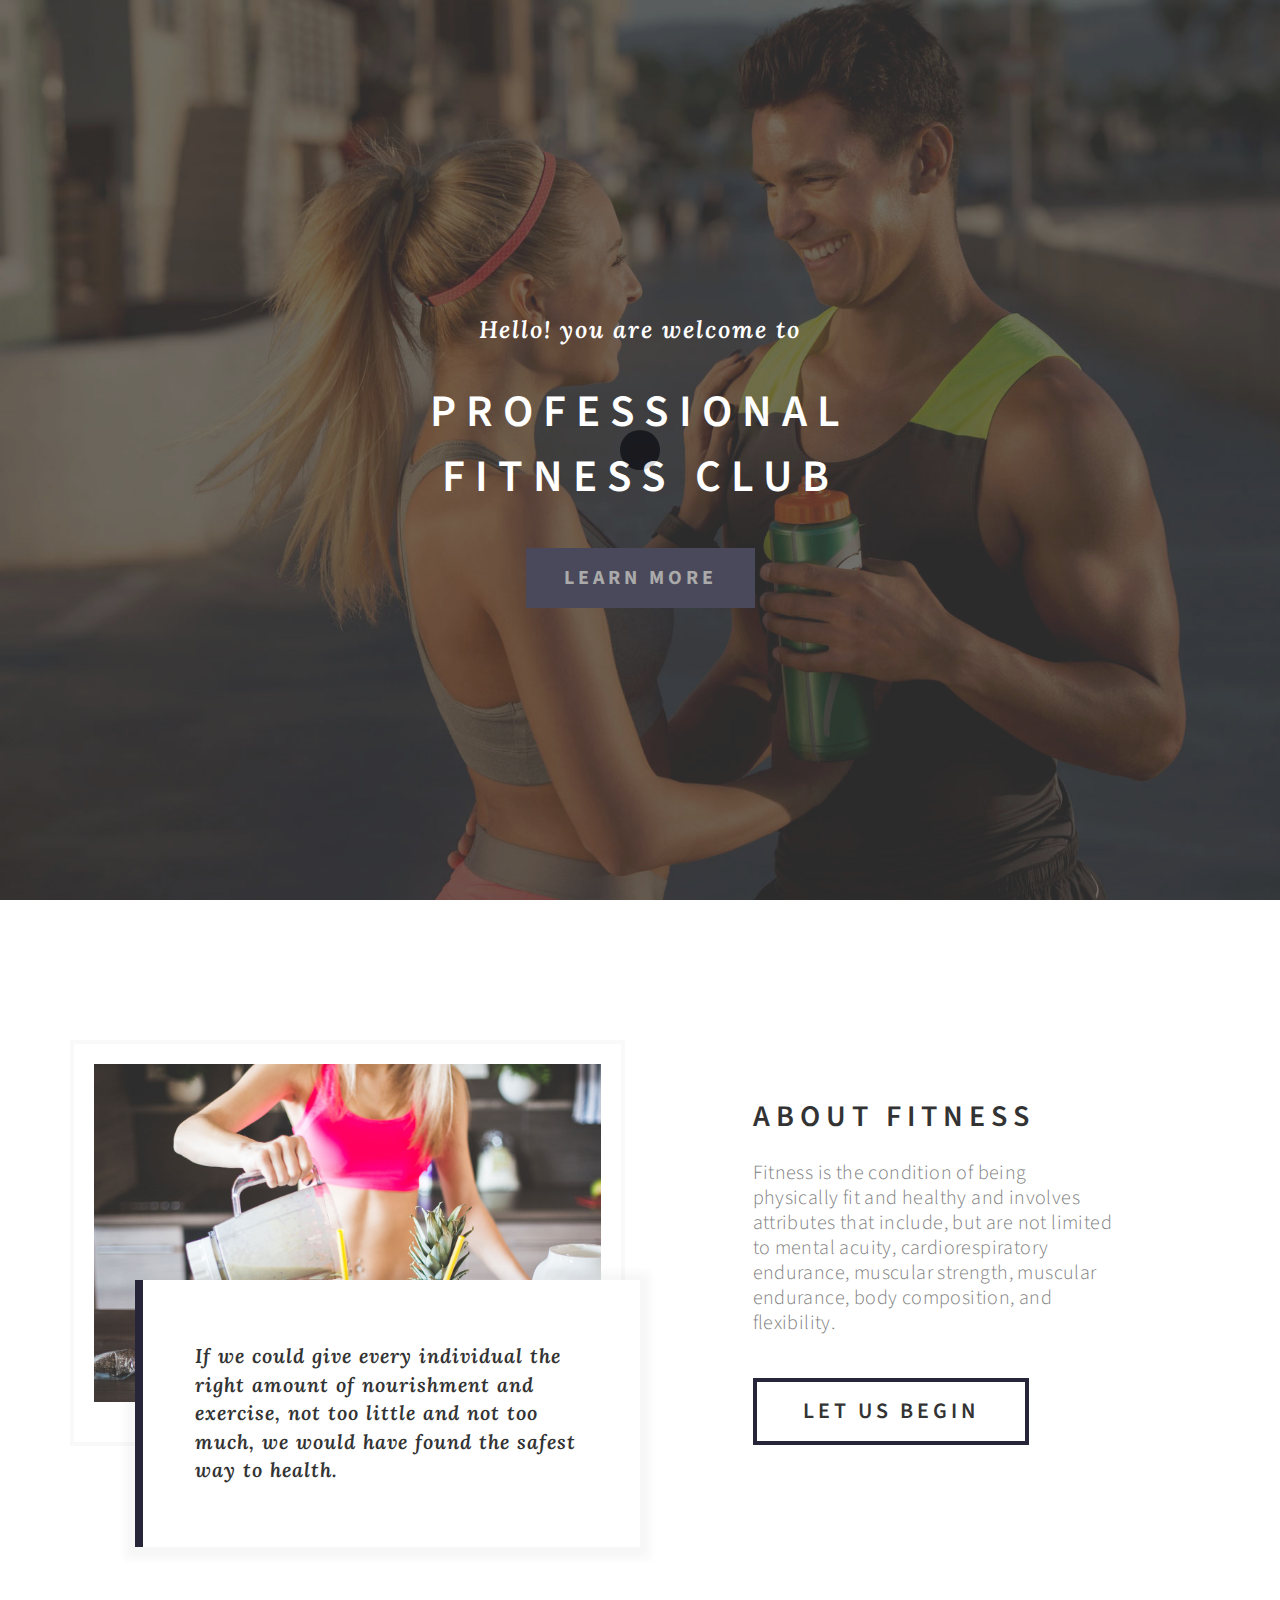
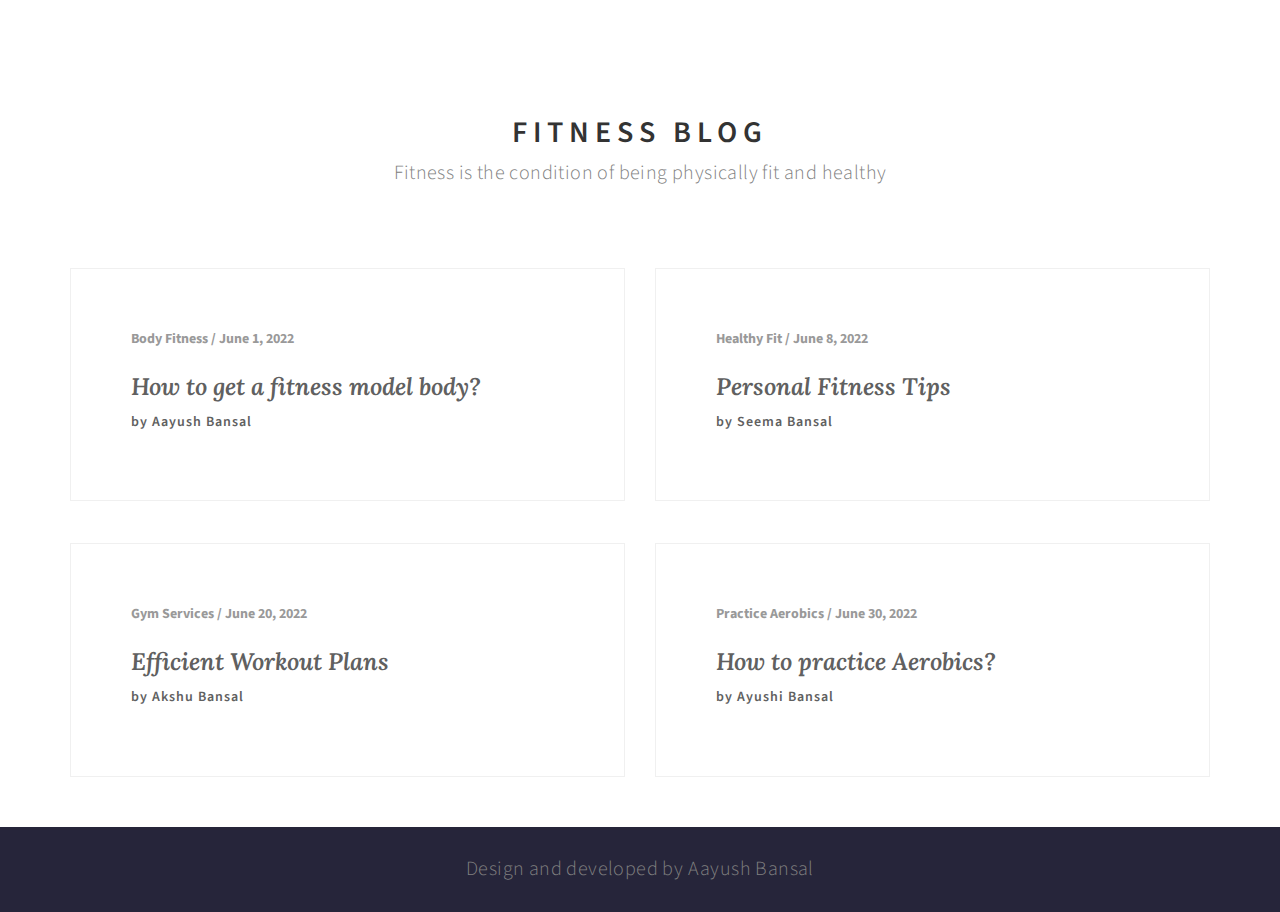
<file: index.html>
<!DOCTYPE html>
<html lang="en">
<head>

<title>Fitness - Responsive HTML Template</title>
<meta name="description" content="">
<meta name="author" content="">
<meta charset="UTF-8">
<meta http-equiv="X-UA-Compatible" content="IE=Edge">
<meta name="viewport" content="width=device-width, initial-scale=1, maximum-scale=1">


<link rel="stylesheet" href="css/bootstrap.min.css">
<link rel="stylesheet" href="css/animate.css">
<link rel="stylesheet" href="css/font-awesome.min.css">
<link rel="stylesheet" href="css/owl.theme.css">
<link rel="stylesheet" href="css/owl.carousel.css">

<!-- Main css -->
<link rel="stylesheet" href="css/style.css">

<!-- Google Font -->
<link href='https://fonts.googleapis.com/css?family=Source+Sans+Pro:400,300,600' rel='stylesheet' type='text/css'>
<link href='https://fonts.googleapis.com/css?family=Lora:700italic' rel='stylesheet' type='text/css'>

</head>
<body data-spy="scroll" data-target=".navbar-collapse" data-offset="50">


<!-- =========================
     PRE LOADER       
============================== -->
<div  class="preloader">

	<div class="sk-spinner sk-spinner-pulse"></div>

</div>


<!-- =========================
    NAVIGATION SECTION   
============================== -->
<div class="navbar navbar-default navbar-fixed-top sticky-navigation" role="navigation">
	<div class="container">

		<div class="navbar-header">
			<button class="navbar-toggle" data-toggle="collapse" data-target=".navbar-collapse">
				<span class="icon icon-bar"></span>
				<span class="icon icon-bar"></span>
				<span class="icon icon-bar"></span>
			</button>
			<a href="#" class="navbar-brand">Fitness</a>
		</div>
		<div class="collapse navbar-collapse">
			<ul class="nav navbar-nav navbar-right main-navigation">
				<li><a href="#home" class="smoothScroll">Home</a></li>
				<li><a href="#overview" class="smoothScroll">About</a></li>
				<!-- <li><a href="#trainer" class="smoothScroll">Trainers</a></li> -->
				<li><a href="#blog" class="smoothScroll">Blog</a></li>
				<!-- <li><a href="#price" class="smoothScroll">Prices</a></li> -->
				<!-- <li><a href="#testimonial" class="smoothScroll">Testimonials</a></li> -->
			</ul>
		</div>

	</div>
</div>


<!-- =========================
    HOME SECTION   
============================== -->
<section id="home" class="parallax-section">
	<div class="container">
		<div class="row">

			<div class="col-md-offset-1 col-md-10 col-sm-12">
				<h3 >Hello! you are welcome to</h3>
				<h1 >Professional<br>Fitness Club</h1>
				<a href="#overview" class=" btn btn-default" >LEARN MORE</a>
			</div>

		</div>
	</div>
</section>


<!-- =========================
    OVERVIEW SECTION   
============================== -->
<section id="overview" class="parallax-section">
	<div class="container">
		<div class="row">

			<div class="col-md-6 col-sm-12">
				<img src="images/overview-img.jpg" class="img-responsive" alt="Overview">
				<blockquote>If we could give every individual the right amount of nourishment and exercise, not too little and not too much, we would have found the safest way to health.</blockquote>
			</div>

			<div class="col-md-1"></div>

			<div class=" col-md-4 col-sm-12" >
				<div class="overview-detail">
					<h2>About Fitness</h2>
					<p>Fitness is the condition of being physically fit and healthy and involves attributes that include, but are not limited to mental acuity, cardiorespiratory endurance, muscular strength, muscular endurance, body composition, and flexibility.</p>
					<a href="#blog" class="btn btn-default smoothScroll">Let us begin</a>
				</div>
			</div>

			<div class="col-md-1"></div>

		</div>
	</div>
</section>




<!-- =========================
    BLOG SECTION   
============================== -->
<section id="blog" class="parallax-section">
	<div class="container">
		<div class="row">

			<div class="col-md-12 col-sm-12 text-center">
				<h2>Fitness Blog</h2>
				<p>Fitness is the condition of being physically fit and healthy</p>
			</div>

			<div class=" col-md-6 col-sm-12" >
				<div class="blog-thumb">
					<span class="blog-date">Body Fitness / June 1, 2022</span>
					<h3 class="blog-title"><a href="blog-single.html">How to get a fitness model body?</a></h3>
					<h5 id="blog-author">by Aayush Bansal</h5>
				</div>
			</div>

			<div class=" col-md-6 col-sm-12">
				<div class="blog-thumb">
					<span class="blog-date">Healthy Fit / June 8, 2022</span>
					<h3 class="blog-title"><a href="blog-single.html">Personal Fitness Tips</a></h3>
					<h5 id="blog-author">by Seema Bansal</h5>
				</div>
			</div>

			<div class=" col-md-6 col-sm-12" >
				<div class="blog-thumb">
					<span class="blog-date">Gym Services / June 20, 2022</span>
					<h3 class="blog-title"><a href="blog-single.html">Efficient Workout Plans</a></h3>
					<h5 id="blog-author">by Akshu Bansal</h5>
				</div>
			</div>

			<div class="col-md-6 col-sm-12" >
				<div class="blog-thumb">
					<span class="blog-date">Practice Aerobics / June 30, 2022</span>
					<h3 class="blog-title"><a href="blog-single.html">How to practice Aerobics?</a></h3>
					<h5 id="blog-author">by Ayushi Bansal</h5>
				</div>
			</div>
			
		</div>
	</div>
</section>


<!-- =========================
    FOOTER SECTION   
============================== -->
<footer>
	<div class="container">
		<div class="row">

			

			<div class="clearfix"></div>

			<div class="col-md-12 col-sm-12">
				<p class="copyright-text"> Design and developed by Aayush Bansal

				</p>
			</div>

		</div>
	</div>
</footer>

<!-- =========================
     SCRIPTS   
============================== -->
<script src="js/jquery.js"></script>
<script src="js/bootstrap.min.js"></script>
<script src="js/jquery.parallax.js"></script>
<script src="js/jquery.nav.js"></script>
<script src="js/jquery.backstretch.min.js"></script>
<script src="js/owl.carousel.min.js"></script>
<script src="js/smoothscroll.js"></script>
<script src="js/wow.min.js"></script>
<script src="js/custom.js"></script>

</body>
</html>
</file>
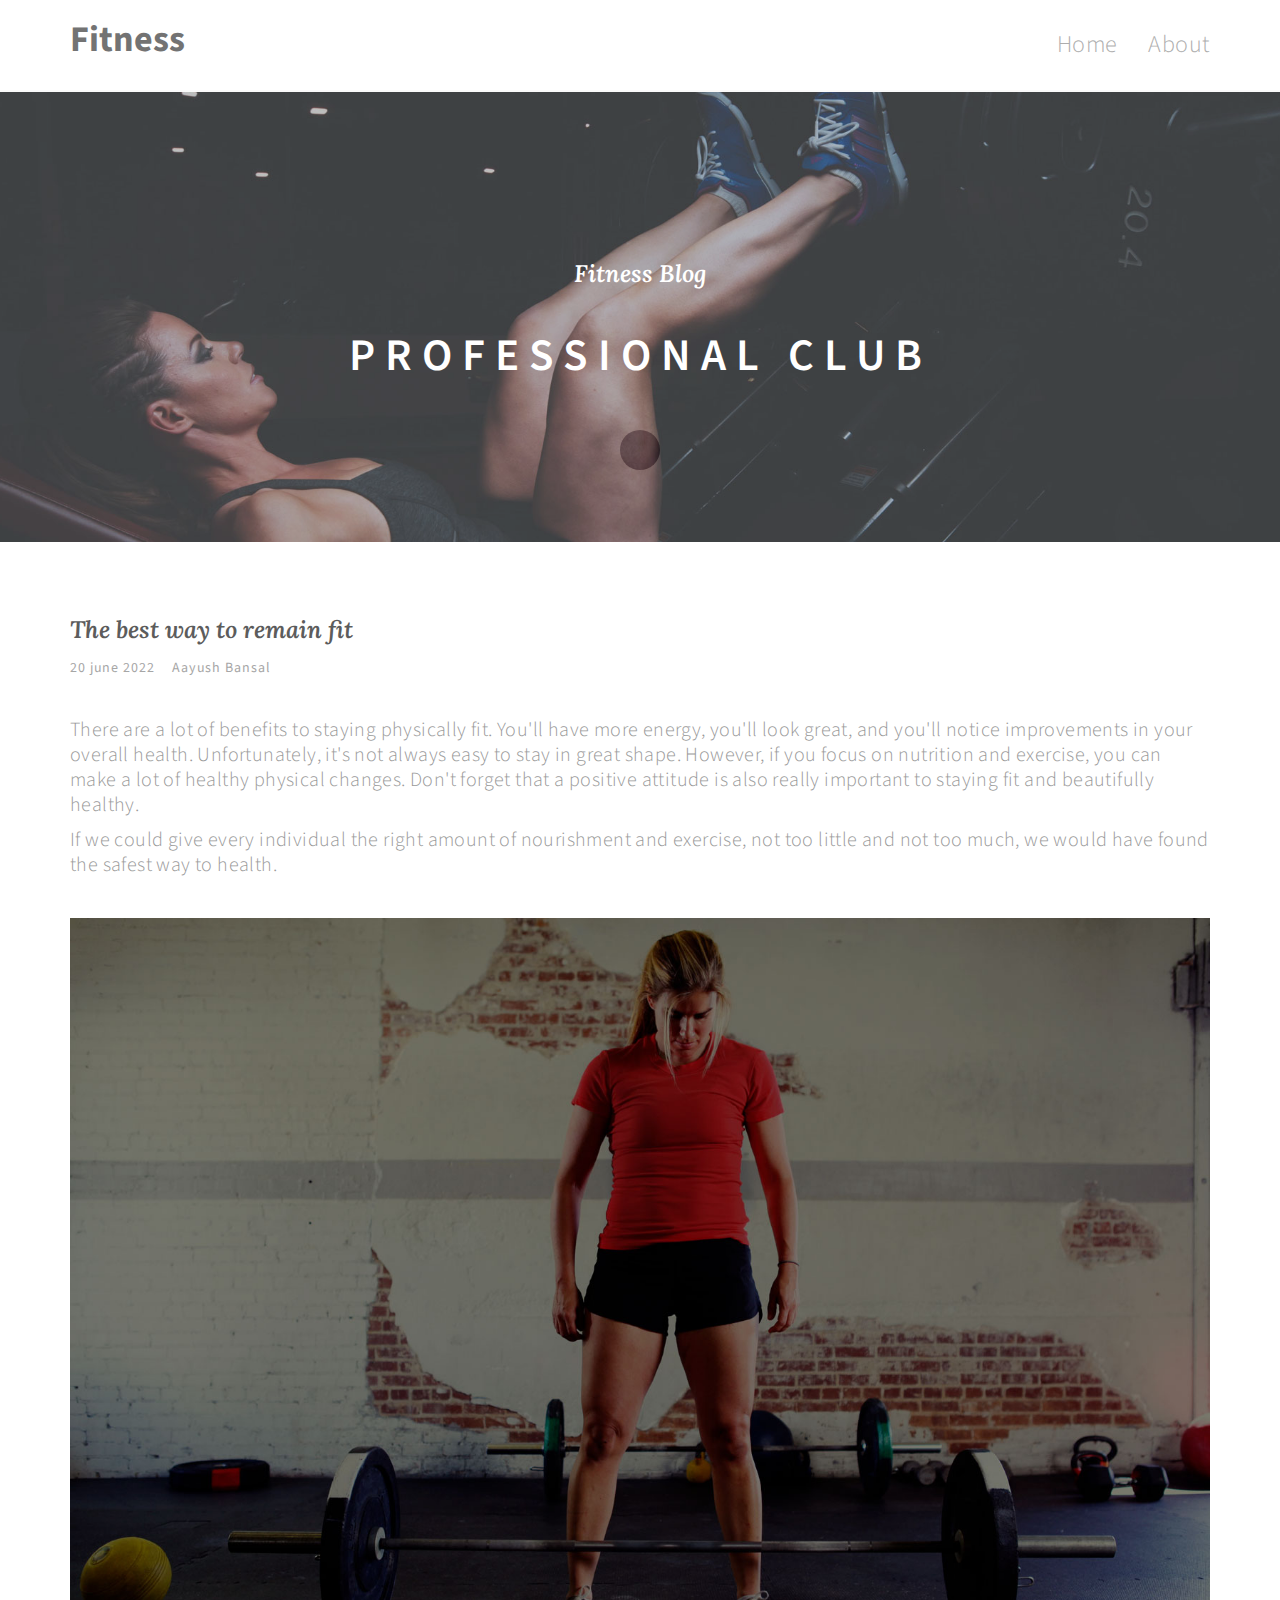
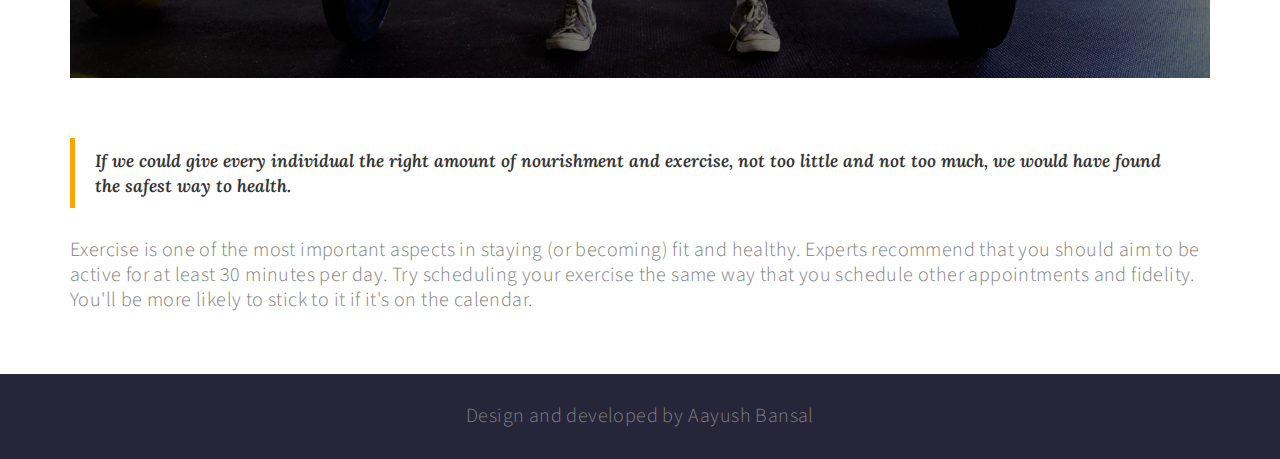
<file: blog-single.html>
<!DOCTYPE html>
<html lang="en">

<head>

	<title>Fitness - Responsive Blog Page</title>
	<meta name="description" content="">
	<meta name="author" content="">
	<meta charset="UTF-8">
	<meta http-equiv="X-UA-Compatible" content="IE=Edge">
	<meta name="viewport" content="width=device-width, initial-scale=1, maximum-scale=1">

	<link rel="stylesheet" href="css/bootstrap.min.css">
	<link rel="stylesheet" href="css/animate.css">
	<link rel="stylesheet" href="css/font-awesome.min.css">

	<!-- Main css -->
	<link rel="stylesheet" href="css/style.css">

	<!-- Google Font -->
	<link href='https://fonts.googleapis.com/css?family=Source+Sans+Pro:400,300,600' rel='stylesheet' type='text/css'>
	<link href='https://fonts.googleapis.com/css?family=Lora:700italic' rel='stylesheet' type='text/css'>

</head>

<body>

	<!-- =========================
     PRE LOADER       
============================== -->
	<div class="preloader">

		<div class="sk-spinner sk-spinner-pulse"></div>

	</div>


	<!-- =========================
    NAVIGATION SECTION   
============================== -->
	<div class="navbar navbar-default navbar-static-top" role="navigation">
		<div class="container">

			<div class="navbar-header">
				<button class="navbar-toggle" data-toggle="collapse" data-target=".navbar-collapse">
					<span class="icon icon-bar"></span>
					<span class="icon icon-bar"></span>
					<span class="icon icon-bar"></span>
				</button>
				<a href="index.html" class="navbar-brand">Fitness</a>
			</div>
			<div class="collapse navbar-collapse">
				<ul class="nav navbar-nav navbar-right">
					<li><a href="index.html#home" class="smoothScroll">Home</a></li>
					<li><a href="index.html#overview" class="smoothScroll">About</a></li>

				</ul>
			</div>

		</div>
	</div>


	<!-- =========================
    BLOG HEADER SECTION   
============================== -->
	<section id="blog-header" class="parallax-section">
		<div class="container">
			<div class="row">

				<div class="col-md-offset-2 col-md-8 col-sm-12">
					<h3 class="wow bounceIn" data-wow-delay="0.9s">Fitness Blog</h3>
					<h1 class="wow fadeInUp" data-wow-delay="1.6s">Professional Club</h1>
				</div>


			</div>
		</div>
	</section>

	<!-- =========================
    BLOG SECTION   
============================== -->
	<section id="blog" class="parallax-section">
		<div class="container">
			<div class="row">

				<div class="col-md-12 col-sm-11">

					<div class="blog-content wow fadeInUp" data-wow-delay="1s">
						<h3>The best way to remain fit</h3>
						<span class="meta-date"><a href="#">20 june 2022</a></span>

						<span class="meta-author"><a href="https://www.linkedin.com/in/aayush-bansal-0ab789200/">Aayush
								Bansal</a></span>
						<div class="blog-clear"></div>
						<p>There are a lot of benefits to staying physically fit. You'll have more energy, you'll look
							great, and you'll notice improvements in your overall health. Unfortunately, it's not always
							easy to stay in great shape. However, if you focus on nutrition and exercise, you can make a
							lot of healthy physical changes. Don't forget that a positive attitude is also really
							important to staying fit and beautifully healthy.</p>
						<p>If we could give every individual the right amount of nourishment and exercise, not too
							little and not too much, we would have found the safest way to health.</p>

						<div class="blog-image wow fadeInUp" data-wow-delay="0.9s">
							<img src="images/blog-thumb.jpg" class="img-responsive" alt="blog">
						</div>

						<blockquote>
							If we could give every individual the right amount of nourishment and exercise, not too
							little and not too much, we would have found the safest way to health.
						</blockquote>
						<p>Exercise is one of the most important aspects in staying (or becoming) fit and healthy.
							Experts recommend that you should aim to be active for at least 30 minutes per day. Try
							scheduling your exercise the same way that you schedule other appointments and fidelity.
							You'll be more likely to stick to it if it's on the calendar.</p>
					</div>





				</div>

				<div class="col-md-4 col-sm-5 wow fadeInUp" data-wow-delay="1.3s">


				</div>

			</div>
		</div>
	</section>


	<!-- =========================
    FOOTER SECTION   
============================== -->
	<footer>
		<div class="container">
			<div class="row">



				<div class="clearfix"></div>

				<div class="col-md-12 col-sm-12">
					<p class="copyright-text"> Design and developed by Aayush Bansal

					</p>
				</div>

			</div>
		</div>
	</footer>

	<!-- =========================
     SCRIPTS   
============================== -->
	<script src="js/jquery.js"></script>
	<script src="js/bootstrap.min.js"></script>
	<script src="js/jquery.parallax.js"></script>
	<script src="js/wow.min.js"></script>
	<script src="js/custom.js"></script>

</body>

</html>
</file>
<file: css/style.css>
body {
    background: #ffffff;
    font-family: 'Source Sans Pro', sans-serif;
    font-style: normal;
    font-weight: 300;
}

html,body {
      width: 100%;
     overflow-x: hidden;
  }


/*---------------------------------------
    Typorgraphy              
-----------------------------------------*/
h1,h2,h3,h4,h5,h6,
blockquote {
  font-weight: 600;
}

h1 {
    font-size: 4.5rem;
    line-height: 6.5rem;
    letter-spacing: 10px;
    text-transform: uppercase;
    padding-top: 12px;
}

h2 {
  font-size: 30px;
  letter-spacing: 6px;
  padding-bottom: 18px;
  text-transform: uppercase;
}

#trainer h2,
#newsletter h2,
#blog h2,
#price h2 {
  padding-bottom: 2px;
}

blockquote, h3 {
   font-family: 'Lora', sans-serif;
  font-style: italic;
}

h3 {
  line-height: 36px;
}

h4 {
    color: #999;
    letter-spacing: 2px;
    margin-top: 22px;
}

p {
    color: grey;
    font-size: 20px;
    line-height: 25px;
    letter-spacing: 0.4px;
    margin-top: 10px;
    margin-bottom: 10px;
}

a {
  text-decoration: none !important;
  outline: none;
}


/*---------------------------------------
    General               
-----------------------------------------*/
#trainer,
#blog,
#price {
    padding-top: 5rem;
    padding-bottom: 5rem;
}

#home,
#trainer,
#newsletter,
#price,
#testimonial,
#blog-header {
  text-align: center;
}

.parallax-section {
  background-attachment: fixed !important;
  background-size: cover !important;
}



/*---------------------------------------
    Preloader section              
-----------------------------------------*/
.preloader {
  position: fixed;
  top: 0;
  left: 0;
  width: 100%;
  height: 100%;
  z-index: 99999;
  display: flex;
  flex-flow: row nowrap;
  justify-content: center;
  align-items: center;
  background: none repeat scroll 0 0 #ffffff;
}

.sk-spinner-pulse {
  width: 40px;
  height: 40px;
  background-color: #26253a;
  border-radius: 100%;
  -webkit-animation: sk-pulseScaleOut 1s infinite ease-in-out;
          animation: sk-pulseScaleOut 1s infinite ease-in-out; }

@-webkit-keyframes sk-pulseScaleOut {
  0% {
    -webkit-transform: scale(0);
            transform: scale(0); }
  100% {
    -webkit-transform: scale(1);
            transform: scale(1);
    opacity: 0; } }

@keyframes sk-pulseScaleOut {
  0% {
    -webkit-transform: scale(0);
            transform: scale(0); }
  100% {
    -webkit-transform: scale(1);
            transform: scale(1);
    opacity: 0; } }




/*---------------------------------------
    Navigation section              
-----------------------------------------*/
.navbar-default {
    background: #ffffff;
    border-bottom: 2px solid #f9f9f9;
    box-shadow: none;
    margin: 0 !important;
}

.navbar-default .navbar-brand {
  color: #505050;
  font-size: 36px;
  font-weight: bold;
  line-height: 50px;
  margin: 0;
}

.navbar-default .navbar-nav li a {
    color: #999;
    font-size: 24px;
    font-weight: 300;
    line-height: 60px;
    letter-spacing: 0.6px;
    transition: all 0.4s ease-in-out;
	-webkit-transition: all 0.4s ease-in-out;
    -moz-transition: all 0.4s ease-in-out;
    -ms-transition: all 0.4s ease-in-out;
}

.navbar-default .navbar-nav li a:hover {
  color: #000;
}

.navbar-default .navbar-nav > li > a:hover,
.navbar-default .navbar-nav > li > a:focus {
  color: #000;
  background-color: transparent;
}

.navbar-default .navbar-nav > .active > a,
.navbar-default .navbar-nav > .active > a:hover,
.navbar-default .navbar-nav > .active > a:focus {
  color: #000;
  background-color: transparent;
}

.navbar-default .navbar-toggle {
     border: none;
     padding-top: 10px;
  }

.navbar-default .navbar-toggle .icon-bar {
    color: #000;
    border-color: transparent;
  }

.navbar-default .navbar-toggle:hover,
.navbar-default .navbar-toggle:focus { 
  color: #000;
  background-color: transparent;
}



/*---------------------------------------
    Home section              
-----------------------------------------*/
#home {
    background: 50% 0 repeat-y fixed;
    -webkit-background-size: cover;
    background-size: cover;
    background-position: center center;
    color: #ffffff;
    display: -webkit-box;
    display: -webkit-flex;
     display: -ms-flexbox;
    display: flex;
    -webkit-box-align: center;
     -webkit-align-items: center;
      -ms-flex-align: center;
          align-items: center;
    height: 100vh;
}

#home h3 {
  letter-spacing: 2px;
}

#home .btn {
  background: #26253a;
  border: none;
  border-radius: 0px;
  color: #999;
  font-size: 20px;
  font-weight: bold;
  letter-spacing: 4px;
  padding: 16px 38px;
  margin-top: 28px;
  transition: all 0.4s ease-in-out;
}

#home .btn:hover {
  background: #ffffff;
  color: #26253a;
}



/*---------------------------------------
   Overview  section              
-----------------------------------------*/
#overview {
  padding-top: 14rem;
  padding-bottom: 20rem;
  position: relative;
}

#overview img {
  border: 4px solid #f9f9f9;
  padding: 20px 20px 40px 20px;
}

#overview blockquote {
  background: #ffffff;
  box-shadow: 0px 2px 8px 10px rgba(50, 50, 50, 0.04);
  border-left: 8px solid #26253a;
  word-spacing: 1px;
  letter-spacing: 1px;
  position: absolute;
  font-size: 20px;
  top: 240px;
  left: 80px;
  padding: 62px 52px;
}

#overview .overview-detail {
  position: relative;
  top: 40px;
}

#overview .btn {
  background: transparent;
  border: 4px solid #26253a;
  border-radius: 0px;
  font-size: 22px;
  font-weight: 600;
  letter-spacing: 4px;
  text-transform: uppercase;
  padding: 14px 46px;
  transition: all 0.4s ease-in-out;
  margin-top: 32px;
}

#overview .btn:hover {
  background: #26253a;
  color: #ffffff;
}









/*---------------------------------------
    Blog section              
-----------------------------------------*/
#blog .blog-thumb {
  border: 1px solid #f0f0f0;
  position: relative;
  padding: 60px;
  -wekbit-transition: all 1000ms linear;
  transition: all 1000ms linear;
}

#blog .blog-thumb:hover {
  background: url('../images/blog-thumb.jpg');
   -webkit-background-size: cover;
  background-size: cover;
  background-position: center center;
  color: #ffffff;
}

#blog .blog-thumb:hover .blog-date, #blog .blog-thumb:hover h3 a,
#blog .blog-thumb:hover #blog-author {color: #ffffff;}

#blog .col-md-6:nth-child(2) .blog-thumb,
#blog .col-md-6:nth-child(3) .blog-thumb {
  margin-top: 72px;
}

#blog .col-md-6:nth-child(4) .blog-thumb,
#blog .col-md-6:nth-child(5) .blog-thumb {
  margin-top: 42px;
}


#blog h3 a {
  color: #606060;
}

#blog .blog-date {
  color: #999;
  font-weight: bold;
}

#blog #blog-author {
  color: #606060;
  letter-spacing: 1px;
}

/* blog single page */

#blog-header {
    background: url('../images/blog-header-bg.jpg') 50% 0 repeat-y fixed;
    -webkit-background-size: cover;
    background-size: cover;
    background-position: bottom center;
    color: #ffffff;
    display: -webkit-box;
    display: -webkit-flex;
     display: -ms-flexbox;
    display: flex;
    -webkit-box-align: center;
     -webkit-align-items: center;
      -ms-flex-align: center;
          align-items: center;
    height: 50vh;
}

#blog .recent-post h3 {
  padding-bottom: 8px;
  margin-top: 0px;
}

#blog .recent-post img {
  width: 100%;
}

#blog .recent-post .media {
  border-bottom: 1px solid #f0f0f0;
  padding-bottom: 18px;
  margin-bottom: 42px;
}
#blog .recent-post .media:last-child {
  border-bottom: none;
}

#blog .blog-categories {
  padding-bottom: 40px;
}
#blog .blog-categories h3 {
  padding-bottom: 12px;
}

#blog .blog-categories li {
  padding-top: 4px;
  padding-bottom: 4px;
  margin-left: 20px;
  list-style: none;
}

#blog .blog-categories li a {
  color: #808080;
  font-size: 18px;
  font-weight: bold;
  letter-spacing: 0.5px;
}

#blog h4 {
  font-size: 24px;
  line-height: 26px;
  letter-spacing: 1px;
  padding-top: 0px;
}

#blog h4 a {
  color: #404040;
  transition: all 0.4s ease-in-out;
}
#blog h4 a:hover {
  color: #777;
}

#blog h5 {
  color: #727272;
}

#blog .blog-image {
  padding: 30px 0px;
}

#blog .blog-content span a {
  color: #909090;
  letter-spacing: 0.9px;
}

#blog .blog-content span {
  font-size: 14px;
  font-weight: 400;
  margin-right: 14px;
}

#blog .blog-content blockquote {
  border-left-color: #ffa400;
  margin: 30px 0px;
}

#blog .blog-author {
  border-top: 1px solid #f0f0f0;
  border-bottom: 1px solid #f0f0f0;
  padding-top: 22px;
  padding-bottom: 28px;
  margin-top: 42px;
  margin-bottom: 42px;
}
#blog .blog-author h4 {
  padding-top: 12px;
  padding-bottom: 8px;
}

#blog .recent-post .media .media-object,
#blog .blog-author .media .media-object, #blog .blog-comment .media .media-object {
  margin-right: 14px;
}

#blog .blog-comment h3, #blog .blog-comment-form h3 {
  padding-bottom: 18px;
}

#blog .blog-comment .media .media {
  border-top: 1px solid #f0f0f0;
  padding-top: 20px;
  margin-top: 32px;
}

#blog .blog-comment-form {
  border-top: 1px solid #f0f0f0;
  padding-top: 32px;
  margin-top: 72px;
}

#blog .blog-comment-form .col-md-6,
#blog .blog-comment-form .col-md-12, #blog .blog-comment-form .col-md-3 {
  padding-left: 0px;
}

#blog .blog-comment-form .form-control {
  background: transparent;
  border: 2px solid #eeeeee;
  color: #808080;
  box-shadow: none;
  margin-top: 18px;
  margin-bottom: 10px;
  transition: all 0.4s ease-in-out;
}

#blog .blog-comment-form .form-control:focus {
  border-color: #808080;
}

#blog .blog-comment-form input {
  height: 45px;
}

#blog .blog-comment-form input[type="submit"] {
  background: #eeeeee;
  color: #202020;
  font-weight: bold;
}

.blog-clear { clear: both; height: 30px; }







/*---------------------------------------
   Footer section              
-----------------------------------------*/
footer {
  background: #26253a;
  color: #ffffff;
  padding-top: 2rem;
  padding-bottom: 2rem;
}

footer .col-md-5 {
  position: relative;
  left: 100px;
}

footer .col-md-5 div {
  padding-top: 10px;
}

footer h4 {
  margin-top: 0px;
}

footer .copyright-text {
  /* padding-top: 80px; */
  text-align: center;
}

.copyright-text a {
	color: #707070;
	transition: all 0.4s ease-in-out;
}

.copyright-text a:hover {
	color: #ffffff;
}


/*---------------------------------------
   Social icon             
-----------------------------------------*/
.social-icon {
    position: relative;
    padding: 0;
    margin: 0;
}

.social-icon li {
    display: inline-block;
    list-style: none;
}

.social-icon li a {
    color: #999;
    border-radius: 100px;
    font-size: 16px;
    text-decoration: none;
    transition: all 0.4s ease-in-out;
    width: 50px;
    height: 50px;
    line-height: 50px;
    text-align: center;
    vertical-align: middle;
}

.social-icon li a:hover {
    background: #ffffff;
}



/*---------------------------------------
   Responsive styles            
-----------------------------------------*/
@media (max-width: 980px) {

  #home {
    height: 65vh;
  }

  #overview {text-align: center;}

  #overview blockquote {
    top: 260px;
    padding: 82px;
  } 

  #overview .overview-detail {
    margin-left: 20px;
    top: 72px;
  }

  footer .col-md-5 {
    left: 30px;
  }

  #blog-header {
    height: 40vh;
  }

}


@media (max-width: 768px) {

  #overview blockquote {
    top: 306px;
    left: 30px;
    right: 10px;
  }

}


@media (max-width: 767px) {

  .navbar-default .navbar-brand {
    line-height: 15px;
  }

  .navbar-default .navbar-nav li a {
    font-size: 20px;
    line-height: 18px;
  }

  #trainer,
  #blog,
  #price {
    padding-top: 6rem;
    padding-bottom: 6rem;
  }

  #overview {
    padding-top: 8rem;
    padding-bottom: 8rem;
  }

}


@media (max-width: 760px) {

  #home {
    height: 100vh;
  }

  #blog-header {
    height: 35vh;
  }

  #blog .blog-comment-form {
    margin-bottom: 42px;
  }

  h1 {
    font-size: 2.8rem;
    line-height: 4.8rem;
  }

  h2 {
    font-size: 24px;
  }

  h3 {font-size: 18px}

  p {font-size: 17px;}

  #overview img {
    margin-bottom: -60px;
  }

  #overview .overview-detail {
    margin-top: 100px;
    top: 0px;
  }

  #price .pricing__action {
    font-size: 13px;
  }

  footer {text-align: center;}

  footer .col-md-5 {
    left: 0px;
    padding-top: 30px;
    padding-bottom: 30px;
  }

}


@media (max-width: 650px) {

  #overview blockquote {
    position: relative;
    top: 0px;
    left: 0px;
  }

}


@media (max-width: 450px) {

  #overview blockquote {
    padding: 32px;
  }

  #overview .overview-detail {
    margin-top: 32px;
  }

}
</file>
